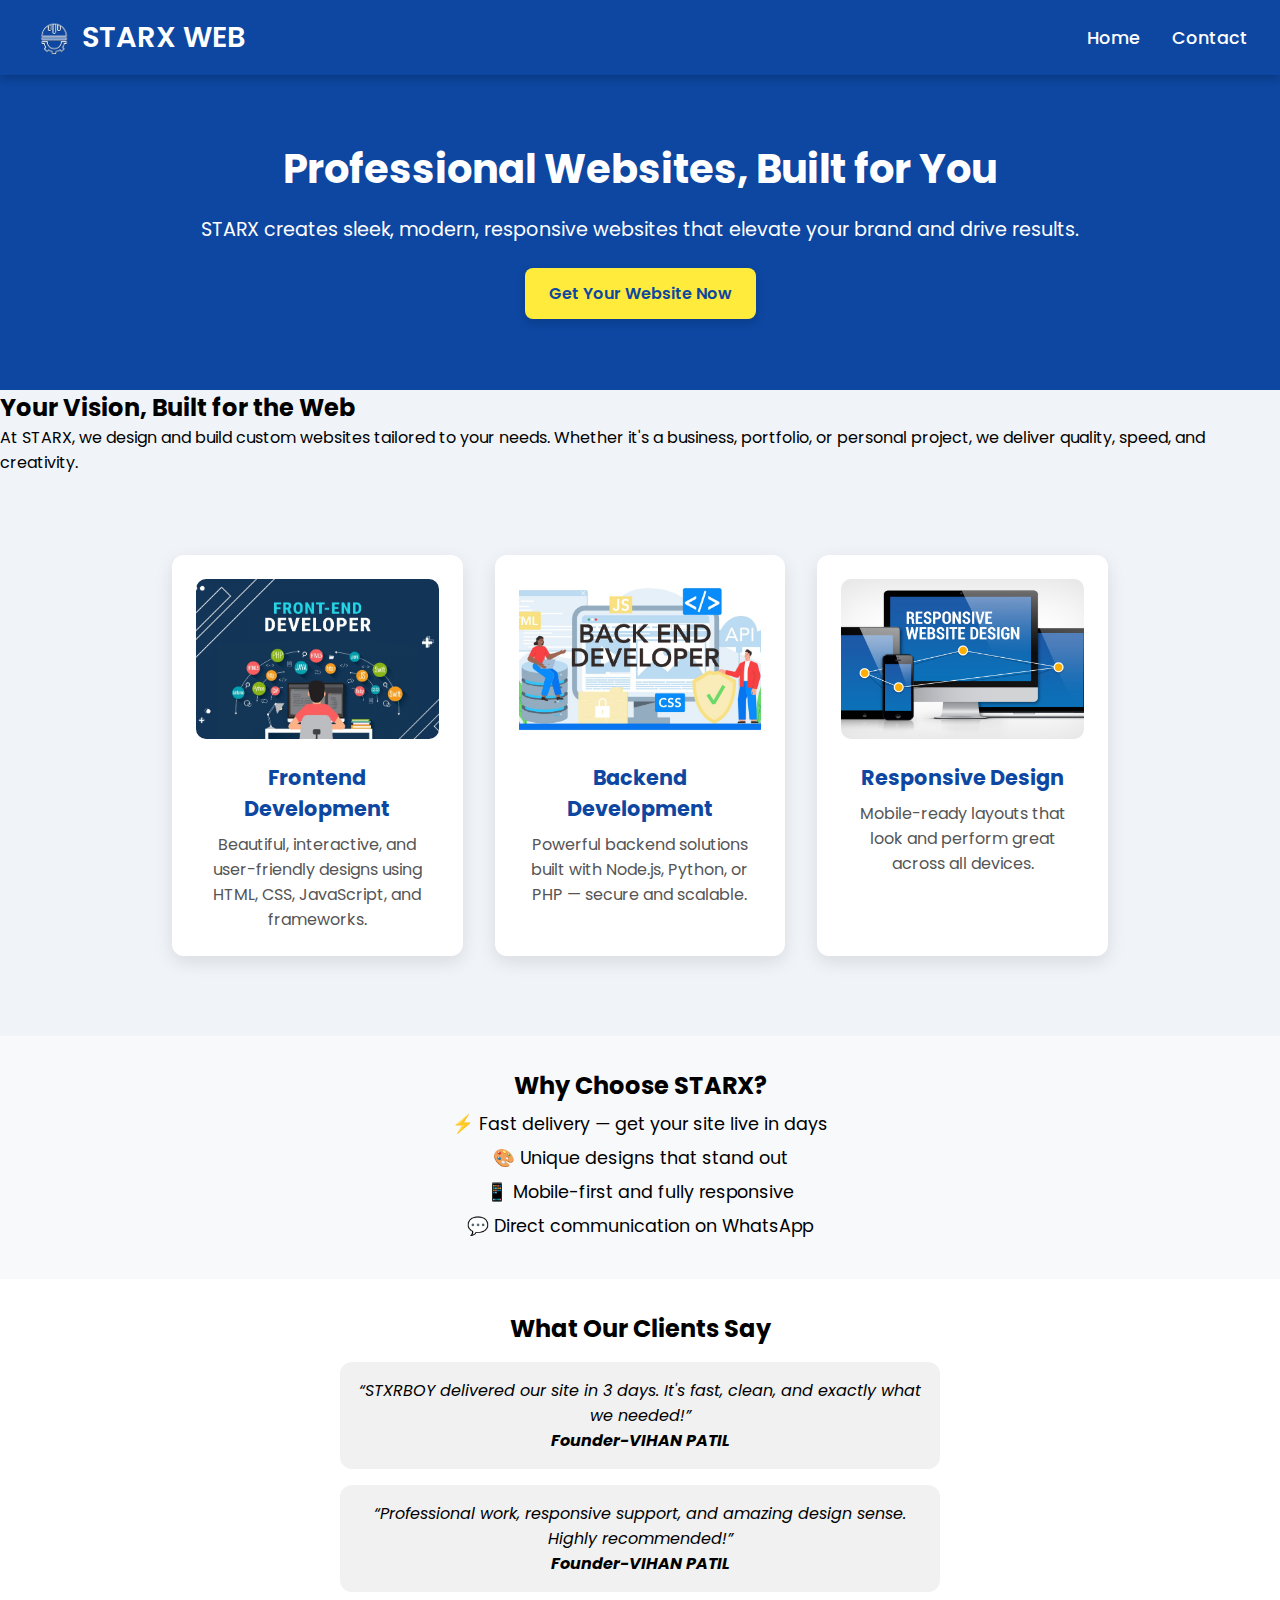
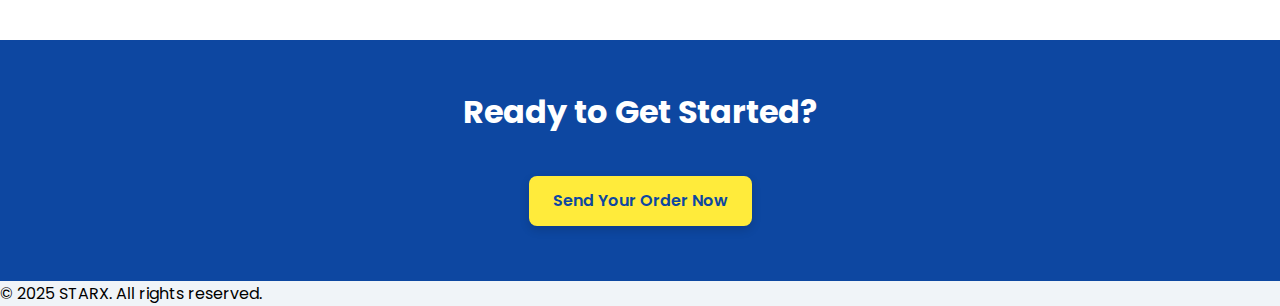
<file: WEB SAMPLE/index.html>
<!DOCTYPE html>
<html lang="en">
<head>
  <meta charset="UTF-8" />
  <meta name="viewport" content="width=device-width, initial-scale=1.0" />
<link href="https://unpkg.com/aos@2.3.1/dist/aos.css" rel="stylesheet">
  <link href="https://fonts.googleapis.com/css2?family=Poppins:wght@400;600&display=swap" rel="stylesheet" />
  <link rel="stylesheet" href="home.css" />
  <title>STARX</title>
</head>
<body>

  <nav>
    <div class="logo">
  <img src="LO-removebg-preview.png" alt="STARX" class="logo-icon">
STARX WEB
</div>
    <ul class="star-bar">
      <li><a href="home.html">Home</a></li>
      <li><a href="contact.html">Contact</a></li>
    </ul>
  </nav>


  <section class="hero">
    <h1>Professional Websites, Built for You</h1>
    <p>STARX creates sleek, modern, responsive websites that elevate your brand and drive results.</p>
    <a href="contact.html" class="hero-btn">Get Your Website Now</a>
  </section>


  <section class="content">
    <h2>Your Vision, Built for the Web</h2>
    <p>
      At STARX, we design and build custom websites tailored to your needs. Whether it's a business, portfolio, or personal project, we deliver quality, speed, and creativity.
    </p>
  </section>


  <section class="features">
    <div class="feature-card">
      <img src="fd.jpg" alt="Frontend Development">
      <h3>Frontend Development</h3>
      <p>Beautiful, interactive, and user-friendly designs using HTML, CSS, JavaScript, and frameworks.</p>
    </div>
    <div class="feature-card">
      <img src="bd.jpg" alt="Backend Development">
      <h3>Backend Development</h3>
      <p>Powerful backend solutions built with Node.js, Python, or PHP — secure and scalable.</p>
    </div>
    <div class="feature-card">
      <img src="R.jpg" alt="Responsive Design">
      <h3>Responsive Design</h3>
      <p>Mobile-ready layouts that look and perform great across all devices.</p>
    </div>
  </section>

  <section class="why-us">
    <h2>Why Choose STARX?</h2>
    <ul>
      <li>⚡ Fast delivery — get your site live in days</li>
      <li>🎨 Unique designs that stand out</li>
      <li>📱 Mobile-first and fully responsive</li>
      <li>💬 Direct communication on WhatsApp</li>
    </ul>
  </section>


  <section class="testimonials">
    <h2>What Our Clients Say</h2>
    <div class="testimonial-card">
      <p>“STXRBOY delivered our site in 3 days. It's fast, clean, and exactly what we needed!”</p>
      <strong>Founder-VIHAN PATIL</strong>
    </div>
    <div class="testimonial-card">
      <p>“Professional work, responsive support, and amazing design sense. Highly recommended!”</p>
      <strong>Founder-VIHAN PATIL</strong>
    </div>
  </section>

  <section class="cta">
  <h2>Ready to Get Started?</h2>
<a href="contact.html" class="hero-btn">Send Your Order Now</a>

</section>


  <footer>
    &copy; 2025 STARX. All rights reserved.
  </footer>

  <script src="https://unpkg.com/aos@2.3.1/dist/aos.js"></script>
<script>
  AOS.init({
    duration: 1000,
    once: true
  });
</script>


</body>
</html>
</file>
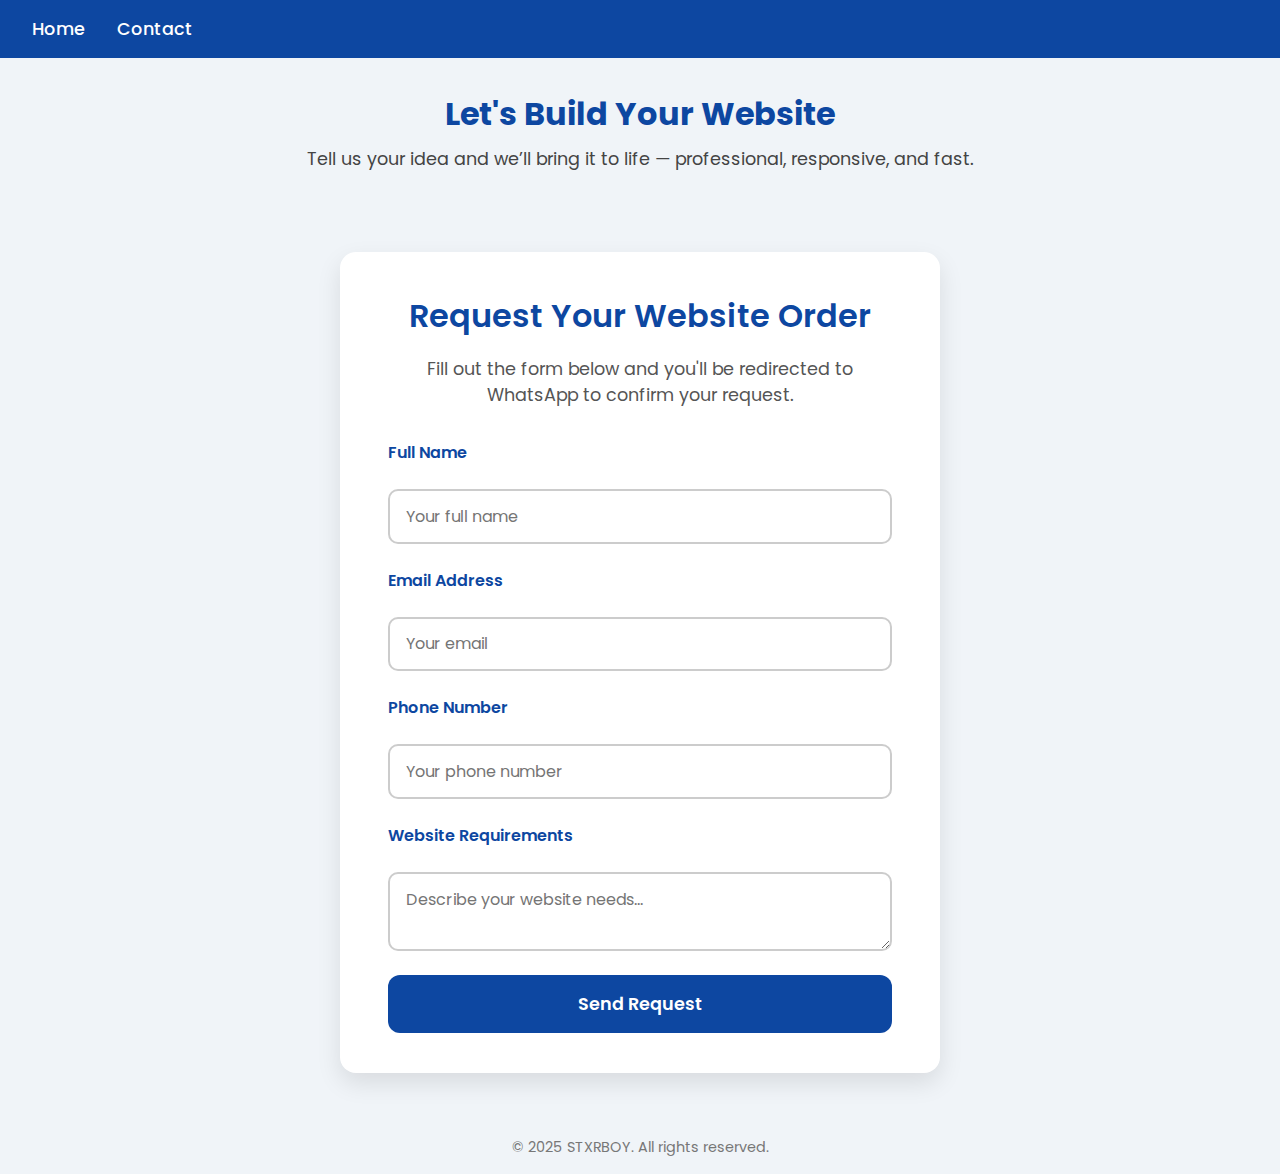
<file: WEB SAMPLE/contact.html>
<!DOCTYPE html>
<html lang="en">
<head>
  <meta charset="UTF-8" />
  <meta name="viewport" content="width=device-width, initial-scale=1.0" />
  <link href="https://fonts.googleapis.com/css2?family=Poppins:wght@400;600&display=swap" rel="stylesheet">
  <link rel="stylesheet" href="contact.css">
  <title>STXBOY</title>
</head>
<body>

  <nav>
    <ul class="star-bar">
      <li><a href="home.html">Home</a></li>
      <li><a href="contact.html">Contact</a></li>
      
    </ul>
  </nav>

  <!-- 🟦 Hero Section -->
  <section class="contact-hero">
    <h2>Let's Build Your Website</h2>
    <p>Tell us your idea and we’ll bring it to life — professional, responsive, and fast.</p>
  </section>


  <main>
    <h1>Request Your Website Order</h1>
    <p>Fill out the form below and you'll be redirected to WhatsApp to confirm your request.</p>

    <form id="contactForm">
      <label for="name">Full Name</label>
      <input type="text" id="name" name="name" placeholder="Your full name" required />

      <label for="email">Email Address</label>
      <input type="email" id="email" name="email" placeholder="Your email" required />

      <label for="phone">Phone Number</label>
      <input type="tel" id="phone" name="phone" placeholder="Your phone number" required />

      <label for="details">Website Requirements</label>
      <textarea id="details" name="details" placeholder="Describe your website needs..." required></textarea>

      <button type="submit">Send Request</button>
    </form>
  </main>

  <footer>
    &copy; 2025 STXRBOY. All rights reserved.
  </footer>


  <script src="contact.js"></script>
</body>
</html>
</file>
<file: WEB SAMPLE/home.css>
* {
      margin: 0;
      padding: 0;
      box-sizing: border-box;
      font-family: 'Poppins', sans-serif;
    }

    body {
      background: #f0f4f8;
    }

    nav {
      background-color: #0d47a1;
      padding: 1rem 2rem;
      display: flex;
      justify-content: space-between;
      align-items: center;
      position: relative;
      z-index: 1000;
      box-shadow: 0 4px 8px rgba(0, 0, 0, 0.2);
    }

    .logo {
      color: white;
      font-size: 1.8rem;
      font-weight: 600;
    }

    .star-bar {
      list-style: none;
      display: flex;
      gap: 2rem;
    }

    .star-bar li a {
      position: relative;
      text-decoration: none;
      color: white;
      font-size: 1.1rem;
      font-weight: 500;
      transition: color 0.3s ease;
    }

    .star-bar li a::after {
      content: "";
      position: absolute;
      left: 0;
      bottom: -6px;
      width: 100%;
      height: 2px;
      background-color: white;
      transform: scaleX(0);
      transform-origin: right;
      transition: transform 0.4s ease;
    }

    .star-bar li a:hover::after {
      transform: scaleX(1);
      transform-origin: left;
    }

    .star-bar li a:hover {
      color: #ffeb3b;
    }

    .hero-section {
      background: white;
      margin: 3rem auto;
      max-width: 900px;
      padding: 3rem;
      border-radius: 16px;
      box-shadow: 0 10px 25px rgba(0, 0, 0, 0.1);
      text-align: center;
    }

    .hero-section h1 {
      font-size: 2rem;
      color: #0d47a1;
      margin-bottom: 1rem;
    }

    .hero-section p {
      font-size: 1.1rem;
      line-height: 1.8;
      color: #444;
    }

    .features {
      display: grid;
      grid-template-columns: repeat(auto-fit, minmax(250px, 1fr));
      gap: 2rem;
      max-width: 1000px;
      margin: 3rem auto;
      padding: 2rem;
    }

    .feature-card {
      background: white;
      border-radius: 12px;
      box-shadow: 0 6px 18px rgba(0, 0, 0, 0.1);
      padding: 1.5rem;
      text-align: center;
      transition: transform 0.3s ease;
    }

    .feature-card:hover {
      transform: translateY(-5px);
    }

    .feature-card img {
      max-width: 100%;
      height: 160px;
      object-fit: cover;
      border-radius: 10px;
      margin-bottom: 1rem;
    }

    .feature-card h3 {
      font-size: 1.3rem;
      color: #0d47a1;
      margin-bottom: 0.5rem;
    }

    .feature-card p {
      font-size: 1rem;
      color: #555;
    }

    @media (max-width: 768px) {
      .star-bar {
        display: none;
      }

      .hero-section {
        padding: 2rem 1.5rem;
      }

      .hero-section h1 {
        font-size: 1.6rem;
      }
    }
    .hero {
  background: #0d47a1;
  color: white;
  padding: 4rem 2rem;
  text-align: center;
}

.hero h1 {
  font-size: 2.5rem;
  margin-bottom: 1rem;
}

.hero p {
  font-size: 1.2rem;
  margin-bottom: 1.5rem;
}

.hero-btn {
  background: #ffeb3b;
  color: #0d47a1;
  padding: 0.9rem 1.8rem;
  font-weight: 600;
  text-decoration: none;
  border-radius: 10px;
  display: inline-block;
  transition: all 0.4s ease;
  box-shadow: 0 4px 10px rgba(0, 0, 0, 0.15);
  position: relative;
  overflow: hidden;
}

.hero-btn::before {
  content: "";
  position: absolute;
  top: 0;
  left: -100%;
  width: 100%;
  height: 100%;
  background: rgba(255, 255, 255, 0.3);
  transition: left 0.4s ease;
  z-index: 1;
}

.hero-btn:hover::before {
  left: 100%;
}

.hero-btn:hover {
  transform: scale(1.05);
  box-shadow: 0 8px 20px rgba(0, 0, 0, 0.25);
}


.why-us {
  background: #f7f9fb;
  padding: 2rem;
  text-align: center;
}

.why-us ul {
  list-style: none;
  padding: 0;
  font-size: 1.1rem;
}

.why-us li {
  margin: 0.5rem 0;
}

.testimonials {
  padding: 2rem;
  background: white;
  text-align: center;
}

.testimonial-card {
  background: #f1f1f1;
  margin: 1rem auto;
  padding: 1rem;
  border-radius: 12px;
  max-width: 600px;
  font-style: italic;
}

.cta {
  background: #0d47a1;
  color: white;
  padding: 3rem 2rem;
  text-align: center;
}

.cta h2 {
  font-size: 2rem;
  margin-bottom: 1.5rem; /* 👈 This adds space between text and button */
}

.cta .hero-btn {
  margin-top: 1rem;
}


.logo {
  display: flex;
  align-items: center;
  gap: 0.6rem;
  color: white;
  font-size: 1.8rem;
  font-weight: 600;
}

.logo-icon {
  width: 40px;     
  height: 40px;    
  object-fit: contain;
}
.hero-btn {
  background: #ffeb3b;
  color: #0d47a1;
  padding: 0.8rem 1.5rem;
  font-weight: 600;
  text-decoration: none;
  border-radius: 8px;
  transition: all 0.3s ease;
}

.hero-btn:hover {
  background: #fff176;
  transform: scale(1.05);
  box-shadow: 0 4px 12px rgba(0,0,0,0.2);
}
.logo-icon {
  width: 40px;
  height: 40px;
  object-fit: contain;
  animation: slideLogo 1s ease-out;
}

@keyframes slideLogo {
  from {
    transform: translateX(-20px);
    opacity: 0;
  }
  to {
    transform: translateX(0);
    opacity: 1;
  }
}
</file>
<file: WEB SAMPLE/contact.css>
* {
      margin: 0;
      padding: 0;
      box-sizing: border-box;
      font-family: 'Poppins', sans-serif;
    }

    body {
      background: #f0f4f8;
      color: #333;
    }

    nav {
      background-color: #0d47a1;
      padding: 1rem 2rem;
      display: flex;
      justify-content: space-between;
      align-items: center;
    }

    .logo {
      color: white;
      font-size: 1.8rem;
      font-weight: 600;
    }

    .star-bar {
      list-style: none;
      display: flex;
      gap: 2rem;
    }

    .star-bar li a {
      color: white;
      text-decoration: none;
      font-weight: 500;
      font-size: 1.1rem;
      position: relative;
    }

    .star-bar li a::after {
      content: "";
      position: absolute;
      left: 0;
      bottom: -6px;
      width: 100%;
      height: 2px;
      background: white;
      transform: scaleX(0);
      transform-origin: right;
      transition: transform 0.4s ease;
    }

    .star-bar li a:hover::after {
      transform: scaleX(1);
      transform-origin: left;
    }

    .star-bar li a:hover {
      color: #ffeb3b;
    }

    main {
      max-width: 600px;
      background: white;
      margin: 3rem auto;
      padding: 2.5rem 3rem;
      border-radius: 16px;
      box-shadow: 0 10px 25px rgba(0,0,0,0.1);
    }

    main h1 {
      color: #0d47a1;
      font-weight: 600;
      font-size: 2rem;
      margin-bottom: 1rem;
      text-align: center;
    }

    main p {
      text-align: center;
      font-size: 1.1rem;
      margin-bottom: 2rem;
      color: #555;
    }

    form {
      display: flex;
      flex-direction: column;
      gap: 1.5rem;
    }

    label {
      font-weight: 600;
      color: #0d47a1;
    }

    input, textarea {
      padding: 0.8rem 1rem;
      border-radius: 10px;
      border: 2px solid #ccc;
      font-size: 1rem;
      resize: vertical;
    }

    input:focus, textarea:focus {
      border-color: #0d47a1;
      outline: none;
      box-shadow: 0 0 6px #0d47a1aa;
    }

    button {
      background-color: #0d47a1;
      color: white;
      padding: 1rem;
      border: none;
      font-size: 1.1rem;
      border-radius: 12px;
      cursor: pointer;
      font-weight: 600;
    }

    button:hover {
      background-color: #08306b;
    }

    footer {
      text-align: center;
      padding: 1rem 0;
      font-size: 0.9rem;
      color: #777;
    }

    .contact-hero {
  text-align: center;
  padding: 2rem;
}

.contact-hero h2 {
  color: #0d47a1;
  font-size: 2rem;
  margin-bottom: 0.5rem;
}

.contact-hero p {
  color: #444;
  font-size: 1.1rem;
}
</file>
